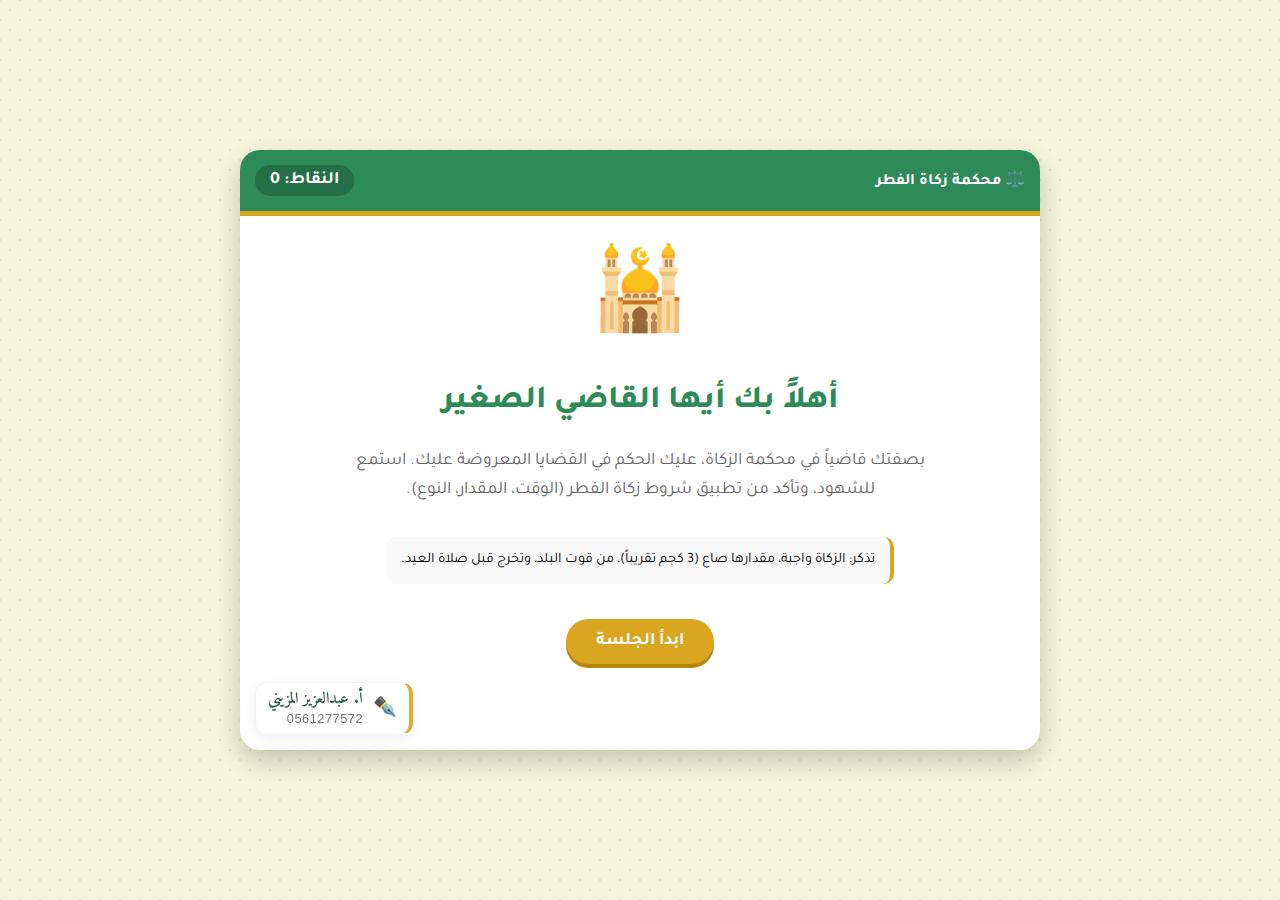
<file: index.html>
<!DOCTYPE html>
<html lang="ar" dir="rtl">
<head>
    <meta charset="UTF-8">
    <meta name="viewport" content="width=device-width, initial-scale=1.0, maximum-scale=1.0, user-scalable=no">
    <meta name="description" content="لعبة تعليمية لمحاكاة محكمة زكاة الفطر">
    <meta name="theme-color" content="#2E8B57">
    
    <title>لعبة محكمة زكاة الفطر</title>

    <!-- روابط PWA -->
    <link rel="manifest" href="manifest.json">
    <link rel="apple-touch-icon" href="assets/icons/icon-192.png">
    <meta name="apple-mobile-web-app-capable" content="yes">
    <meta name="apple-mobile-web-app-status-bar-style" content="black-translucent">

    <!-- الخطوط -->
    <link href="https://fonts.googleapis.com/css2?family=Amiri:ital,wght@1,700&family=Tajawal:wght@500;800&display=swap" rel="stylesheet">
    
    <!-- التنسيقات -->
    <link rel="stylesheet" href="css/styles.css">
</head>
<body>

<div class="game-container">
    
    <!-- التوقيع (Watermark) -->
    <div class="watermark-bg">
        <div class="watermark-icon">✒️</div>
        <div class="watermark-content">
            <span class="wm-name">أ. عبدالعزيز المزيني</span>
            <span class="wm-phone">0561277572</span>
        </div>
    </div>

    <!-- الهيدر -->
    <header>
        <div style="font-weight: bold;">⚖️ محكمة زكاة الفطر</div>
        <div class="score-board">النقاط: <span id="score">0</span></div>
    </header>

    <!-- 1. شاشة البداية -->
    <div id="start-screen" class="screen active">
        <div class="start-icon">🕌</div>
        <h1>أهلاً بك أيها القاضي الصغير</h1>
        <p>بصفتك قاضياً في محكمة الزكاة، عليك الحكم في القضايا المعروضة عليك. استمع للشهود، وتأكد من تطبيق شروط زكاة الفطر (الوقت، المقدار، النوع).</p>
        <div class="feedback-box" style="font-size: 0.9rem; text-align: center;">
            تذكر: الزكاة واجبة، مقدارها صاع (3 كجم تقريباً)، من قوت البلد، وتخرج قبل صلاة العيد.
        </div>
        <button class="btn" id="start-btn">ابدأ الجلسة</button>
    </div>

    <!-- 2. شاشة المحكمة -->
    <div id="court-screen" class="screen">
        <h2 id="case-title">القضية رقم 1</h2>
        
        <div class="courtroom">
            <div class="scene-area">
                <div class="character">
                    <span>👮‍♂️</span>
                    <p>المدعي</p>
                </div>
                <div class="character defendant">
                    <span id="defendant-emoji">🙍‍♂️</span>
                    <p>المتهم</p>
                </div>
                <div class="character">
                    <span>🤵</span>
                    <p>المحامي</p>
                </div>
            </div>

            <div class="dialogue-area">
                <span class="speaker-label" id="speaker-name">المحكمة</span>
                <div class="dialogue-text" id="dialogue-text">اختر أحد الشهود للاستماع إلى إفادته.</div>
            </div>

            <div class="witness-box">
                <div class="witness-btn" data-type="time">
                    <div class="witness-icon">⏰</div>
                    <span class="witness-label">الوقت</span>
                </div>
                <div class="witness-btn" data-type="amount">
                    <div class="witness-icon">⚖️</div>
                    <span class="witness-label">المقدار</span>
                </div>
                <div class="witness-btn" data-type="type">
                    <div class="witness-icon">🌾</div>
                    <span class="witness-label">الصنف</span>
                </div>
            </div>

            <div style="margin-top: 20px;">
                <button id="judge-btn" class="btn" style="display: none; background-color: var(--primary-color);">إصدار الحكم 🔨</button>
            </div>
        </div>
    </div>

    <!-- 3. نافذة الحكم -->
    <div id="verdict-modal" class="modal-overlay">
        <div class="modal-content">
            <h3>ما هو حكمك في هذه القضية؟</h3>
            <div class="choice-grid">
                <button class="choice-btn verdict-btn" data-verdict="true">✅ الزكاة مقبولة وصحيحة</button>
                <button class="choice-btn verdict-btn" data-verdict="false">❌ الزكاة غير مقبولة / ناقصة</button>
            </div>
            
            <div id="reason-section" style="display:none; margin-top: 20px;">
                <h4>ما هو السبب؟</h4>
                <div class="choice-grid" id="reasons-container">
                    <!-- Reasons injected via JS -->
                </div>
            </div>
        </div>
    </div>

    <!-- 4. شاشة النتيجة -->
    <div id="result-screen" class="screen">
        <div class="gavel-anim" id="gavel-anim">🔨</div>
        <div id="result-content" style="display: none;">
            <div class="result-icon" id="result-icon">🌟</div>
            <h2 id="result-title">حكم سديد!</h2>
            <div class="feedback-box">
                <p id="result-feedback">التفاصيل هنا</p>
            </div>
            <button class="btn" id="next-case-btn">القضية التالية</button>
        </div>
    </div>
</div>

<script src="js/app.js"></script>
</body>
</html>
</file>
<file: css/styles.css>
:root {
    --primary-color: #2E8B57; /* أخضر بحري */
    --secondary-color: #DAA520; /* ذهبي */
    --bg-color: #F5F5DC; /* بيج */
    --text-color: #333;
    --white: #ffffff;
    --danger: #e74c3c;
    --success: #27ae60;
}

* {
    box-sizing: border-box;
    font-family: 'Tajawal', 'Segoe UI', sans-serif;
    user-select: none;
    -webkit-tap-highlight-color: transparent;
}

body {
    margin: 0;
    padding: 0;
    background-color: var(--bg-color);
    display: flex;
    justify-content: center;
    align-items: center;
    min-height: 100vh;
    /* زخرفة خلفية بسيطة */
    background-image: radial-gradient(#e0e0d0 10%, transparent 10%),
    radial-gradient(#e0e0d0 10%, transparent 10%);
    background-size: 20px 20px;
    background-position: 0 0, 10px 10px;
    overscroll-behavior-y: none; /* منع السحب للتحديث في الموبايل */
}

.game-container {
    width: 100%;
    max-width: 800px;
    background: var(--white);
    border-radius: 20px;
    box-shadow: 0 10px 25px rgba(0,0,0,0.2);
    overflow: hidden;
    position: relative;
    min-height: 600px;
    display: flex;
    flex-direction: column;
}

/* --- الهيدر --- */
header {
    background-color: var(--primary-color);
    color: var(--white);
    padding: 15px;
    text-align: center;
    border-bottom: 5px solid var(--secondary-color);
    display: flex;
    justify-content: space-between;
    align-items: center;
    position: relative;
    z-index: 2;
}

.score-board {
    font-size: 1.1rem;
    background: rgba(0,0,0,0.2);
    padding: 5px 15px;
    border-radius: 15px;
    font-weight: bold;
}

/* --- الشاشات --- */
.screen {
    display: none;
    flex-direction: column;
    align-items: center;
    justify-content: center;
    padding: 20px;
    flex-grow: 1;
    text-align: center;
    animation: fadeIn 0.5s ease;
    position: relative;
    z-index: 1;
    padding-bottom: 80px; /* مساحة للتوقيع */
}

.screen.active {
    display: flex;
}

/* شاشة البداية */
.start-icon {
    font-size: 5rem;
    margin-bottom: 20px;
    animation: float 3s infinite ease-in-out;
}

h1 { margin: 10px 0; color: var(--primary-color); font-weight: 800; }
h2 { margin: 10px 0; color: #555; font-size: 1.5rem; }
p { font-size: 1.1rem; line-height: 1.6; color: #666; max-width: 600px; }

.btn {
    background-color: var(--secondary-color);
    color: white;
    border: none;
    padding: 12px 30px;
    font-size: 1.1rem;
    border-radius: 50px;
    cursor: pointer;
    transition: transform 0.2s, box-shadow 0.2s;
    margin-top: 20px;
    font-weight: bold;
    font-family: 'Tajawal', sans-serif;
    box-shadow: 0 4px 0 #b8860b;
}

.btn:hover {
    transform: translateY(-2px);
    box-shadow: 0 6px 0 #b8860b;
}

.btn:active {
    transform: translateY(2px);
    box-shadow: 0 2px 0 #b8860b;
}

/* --- قاعة المحكمة --- */
.courtroom {
    width: 100%;
    display: flex;
    flex-direction: column;
    height: 100%;
}

.scene-area {
    display: flex;
    justify-content: space-around;
    align-items: flex-end;
    height: 140px;
    width: 100%;
    margin-bottom: 10px;
    position: relative;
}

.character {
    display: flex;
    flex-direction: column;
    align-items: center;
    transition: transform 0.3s;
    cursor: pointer;
}

.character span {
    font-size: 3.5rem;
    filter: drop-shadow(0 5px 5px rgba(0,0,0,0.2));
}

.character p {
    margin: 5px 0 0;
    font-weight: bold;
    font-size: 0.9rem;
    background: #eee;
    padding: 2px 10px;
    border-radius: 10px;
}

.character.defendant span { font-size: 4.5rem; }

.witness-box {
    display: flex;
    justify-content: center;
    gap: 15px;
    margin-top: 15px;
    flex-wrap: wrap;
}

.witness-btn {
    background: white;
    border: 2px solid var(--primary-color);
    border-radius: 15px;
    padding: 8px;
    width: 90px;
    cursor: pointer;
    transition: all 0.3s;
    opacity: 0.7;
}

.witness-btn.active {
    opacity: 1;
    transform: scale(1.05);
    background: #e8f8f5;
    box-shadow: 0 0 10px var(--primary-color);
}

.witness-btn.visited {
    opacity: 1;
    border-color: #ccc;
    background: #f9f9f9;
}

.witness-icon { font-size: 1.8rem; }
.witness-label { display: block; font-size: 0.75rem; margin-top: 5px; font-weight: bold; }

/* منطقة الحوار */
.dialogue-area {
    background: #fff;
    border: 3px solid var(--secondary-color);
    border-radius: 15px;
    padding: 20px;
    margin: 10px 10px;
    min-height: 90px;
    position: relative;
    display: flex;
    align-items: center;
    justify-content: center;
}

.dialogue-text {
    font-size: 1.1rem;
    font-weight: bold;
    color: #333;
}

.speaker-label {
    position: absolute;
    top: -12px;
    right: 20px;
    background: var(--secondary-color);
    color: white;
    padding: 3px 12px;
    border-radius: 20px;
    font-size: 0.8rem;
}

/* --- النافذة المنبثقة للحكم --- */
.modal-overlay {
    position: absolute;
    top: 0; left: 0; right: 0; bottom: 0;
    background: rgba(0,0,0,0.8);
    display: none;
    justify-content: center;
    align-items: center;
    z-index: 100;
}

.modal-content {
    background: white;
    padding: 25px;
    border-radius: 20px;
    width: 90%;
    max-width: 500px;
    text-align: center;
    animation: popIn 0.3s cubic-bezier(0.175, 0.885, 0.32, 1.275);
    max-height: 90vh;
    overflow-y: auto;
}

.choice-grid {
    display: grid;
    grid-template-columns: 1fr; /* للموبايل عمودي */
    gap: 10px;
    margin-top: 20px;
}

@media (min-width: 400px) {
     .choice-grid { grid-template-columns: 1fr 1fr; }
}

.choice-btn {
    background: #f0f0f0;
    border: 2px solid #ddd;
    padding: 12px;
    border-radius: 10px;
    font-size: 1rem;
    cursor: pointer;
    transition: all 0.2s;
    font-family: 'Tajawal', sans-serif;
}

.choice-btn:hover { background: #e0e0e0; border-color: #999; }
.choice-btn.selected { background: var(--primary-color); color: white; border-color: var(--primary-color); }

.verdict-btn {
    grid-column: 1 / -1; /* يأخذ العرض كامل */
    background: var(--secondary-color);
    color: white;
    font-weight: bold;
}

/* --- شاشة النتيجة --- */
.gavel-anim {
    font-size: 6rem;
    display: none;
    transform-origin: bottom right;
}
.gavel-anim.strike {
    display: block;
    animation: hammer 0.5s ease-in-out;
}

.result-icon { font-size: 4rem; margin-bottom: 10px; }
.correct { color: var(--success); }
.wrong { color: var(--danger); }

.feedback-box {
    background: #f9f9f9;
    padding: 15px;
    border-radius: 10px;
    margin: 15px 0;
    border-right: 4px solid var(--secondary-color);
    text-align: right;
    font-size: 0.95rem;
}

/* --- التوقيع (Watermark) --- */
.watermark-bg {
    position: absolute;
    bottom: 15px;
    left: 15px;
    background: rgba(255, 255, 255, 0.95);
    padding: 8px 12px;
    border-radius: 12px;
    box-shadow: 0 4px 15px rgba(0, 0, 0, 0.08);
    border: 1px solid rgba(0,0,0,0.05);
    border-right: 4px solid #DAA520; /* الشريط الذهبي */
    z-index: 50; /* فوق الخلفية وتحت النوافذ */
    display: flex;
    flex-direction: row;
    align-items: center;
    gap: 10px;
    backdrop-filter: blur(5px);
    opacity: 0.9;
    pointer-events: none; /* لمنع تغطية اللمس بالخطأ */
}

.watermark-icon {
    display: flex;
    align-items: center;
    justify-content: center;
    color: #DAA520;
    font-size: 1.2rem;
}

.watermark-content {
    display: flex;
    flex-direction: column;
    justify-content: center;
    align-items: flex-start;
}

.wm-name {
    font-family: 'Amiri', serif; /* خط التوقيع */
    font-size: 1rem;
    font-weight: 700;
    color: #1a4d33;
    line-height: 1.1;
}

.wm-phone {
    font-family: 'Segoe UI', sans-serif;
    font-size: 0.8rem;
    color: #666;
    margin-top: 2px;
    direction: ltr;
    letter-spacing: 0.5px;
}

/* Animation Keyframes */
@keyframes fadeIn { from { opacity: 0; } to { opacity: 1; } }
@keyframes popIn { from { transform: scale(0.5); } to { transform: scale(1); } }
@keyframes float { 0%, 100% { transform: translateY(0); } 50% { transform: translateY(-10px); } }
@keyframes hammer { 0% { transform: rotate(0deg); } 50% { transform: rotate(-45deg); } 100% { transform: rotate(0deg); } }

/* Media Query للشاشات الصغيرة */
@media (max-width: 600px) {
    .scene-area { height: 110px; }
    .character span { font-size: 2.8rem; }
    .btn { width: 100%; padding: 12px; }
    .game-container { border-radius: 0; min-height: 100vh; }
    .watermark-bg { bottom: 10px; left: 10px; padding: 6px 10px; }
    .wm-name { font-size: 0.9rem; }
    .wm-phone { font-size: 0.75rem; }
}
</file>
